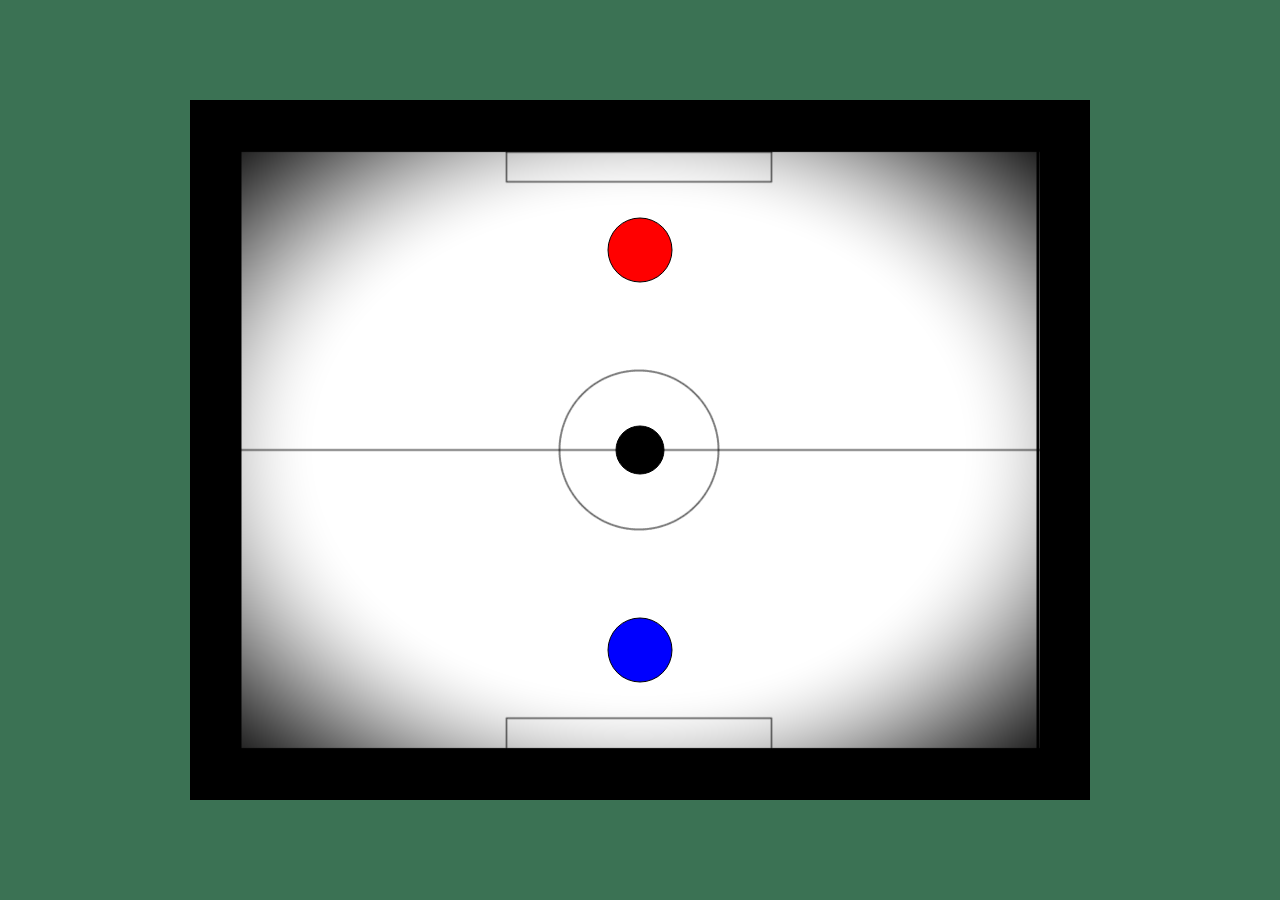
<file: HTML/index.html>
<!DOCTYPE html>
<html lang="pt-BR">
<head>
    <meta charset="UTF-8">
    <meta http-equiv="X-UA-Compatible" content="IE=edge">
    <meta name="viewport" content="width=device-width, initial-scale=1.0">
    <link rel="stylesheet" href="../CSS/style.css">
    <title>Pong Air Hockey</title>
</head>
<body>
    <canvas id="game" width="800" height="600"></canvas>
    <script src="../JS/save.js"></script>  
    <script src="../JS/app.js"></script>

</body>
</html>
</file>
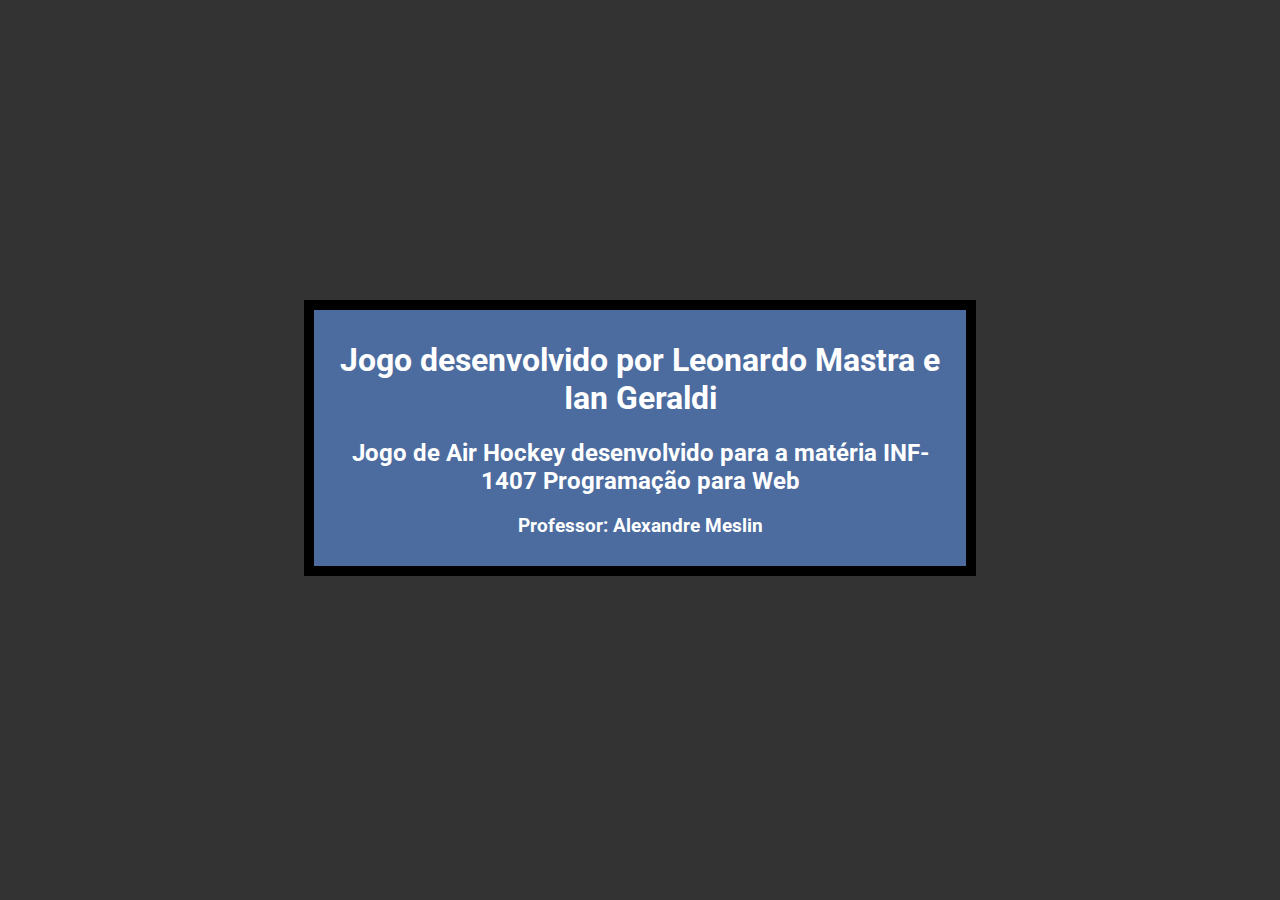
<file: HTML/about.html>
<!DOCTYPE html>
<html lang="en">
<head>
    <meta charset="UTF-8">
    <meta http-equiv="X-UA-Compatible" content="IE=edge">
    <meta name="viewport" content="width=device-width, initial-scale=1.0">
    <link rel="stylesheet" href="../CSS/style-about.css">
    <link rel="preconnect" href="https://fonts.googleapis.com">
    <link rel="preconnect" href="https://fonts.gstatic.com" crossorigin>
    <link href="https://fonts.googleapis.com/css2?family=Roboto:wght@900&display=swap" rel="stylesheet">
    <title>Sobre o jogo</title>
</head>
<body>
    <div class="container">
        <h1>Jogo desenvolvido por Leonardo Mastra e Ian Geraldi</h1>
        <h2>Jogo de Air Hockey desenvolvido para a matéria INF-1407 Programação para Web</h2>
        <h3>Professor: Alexandre Meslin</h3>
    </div>
</body>
</html>
</file>
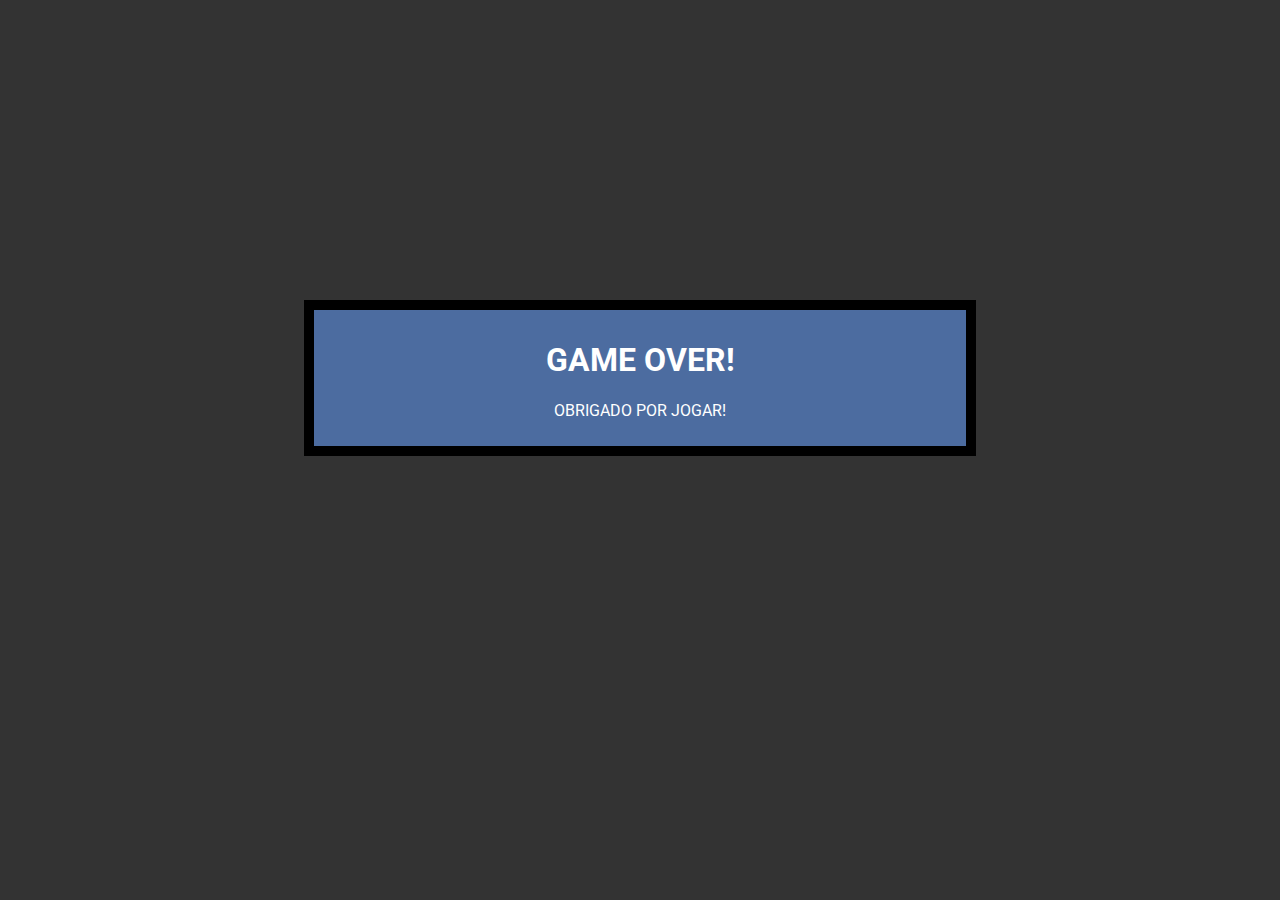
<file: HTML/game_over.html>
<!DOCTYPE html>
<html lang="en">
<head>
    <meta charset="UTF-8">
    <meta http-equiv="X-UA-Compatible" content="IE=edge">
    <meta name="viewport" content="width=device-width, initial-scale=1.0">
    <link rel="stylesheet" href="../CSS/game-over.css">
    <link href="https://fonts.googleapis.com/css2?family=Roboto:wght@900&display=swap" rel="stylesheet">
    <title>Game Over</title>
</head>
<body>
  <script src="../JS/save.js"></script>
    <div class="container">
        <span id="Winner"></span>
        <script type = "text/javascript">
          getWinner();
        </script>
        <h1>GAME OVER!</h1>
        <p>OBRIGADO POR JOGAR!</p>
    </div>
</body>
</html>
</file>
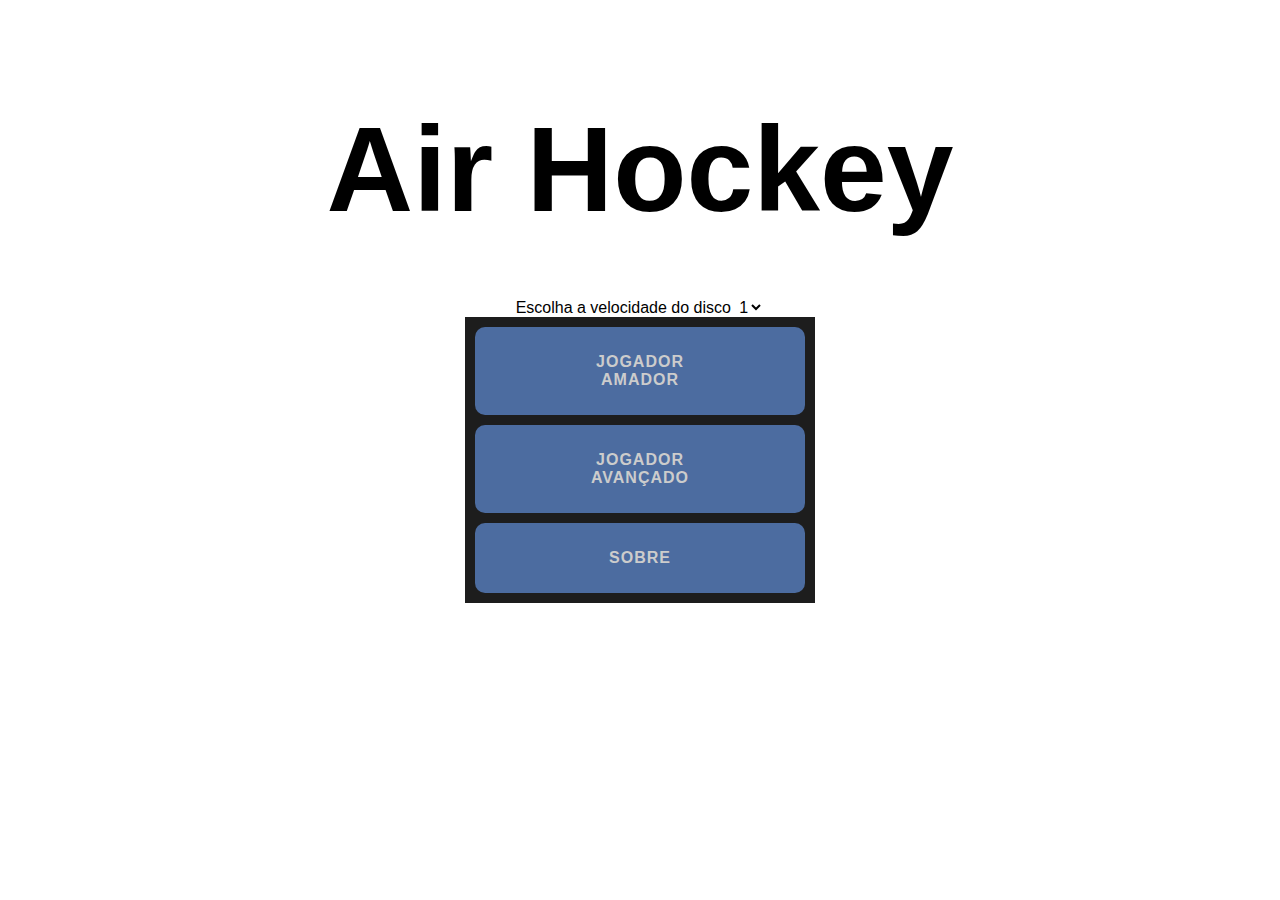
<file: HTML/menu.html>
<!DOCTYPE html>
<html lang="en">
    <head>
        <meta charset="UTF-8">
        <meta http-equiv="X-UA-Compatible" content="IE=edge">
        <meta name="viewport" content="width=device-width, initial-scale=1.0">
        <link rel="stylesheet" href="../CSS/menu-style.css">
        <title>Document</title>
    </head>
    <body>
        <div class="container-1">
            <h1>Air Hockey</h1>
                <div class="container">
                  <script src="../JS/save.js"></script>
                  <label for="velocidade">Escolha a velocidade do disco</label>
                  <select name="velocidade" id="velocidade">
                    <option value="4" onclick="setSpeed(4)">1</option>
                    <option value="5" onclick="setSpeed(5)">2</option>
                    <option value="6" onclick="setSpeed(6)">3</option>
                </select>
                    <ul class="nav">
                        <li class="btn" onclick="window.location.href ='index.html';setSpeed(5)">Jogador Amador</li>
                        <li class="btn avançado" onclick="window.location.href ='index.html';setSpeed(10)">Jogador Avançado</li>
                        <li class="btn" onclick="window.location.href = 'about.html'">Sobre</li>
                    </ul>
                </div>
                <!-- <div>
                    <select name="velocidade">
                        <option value="4" onclick="setSpeed(4)">4</option>
                        <option value="5" onclick="setSpeed(5)">5</option>
                        <option value="6" onclick="setSpeed(40)">6</option>
                    </select>
                </div> -->
        </div>
    </body>
</html>
</file>
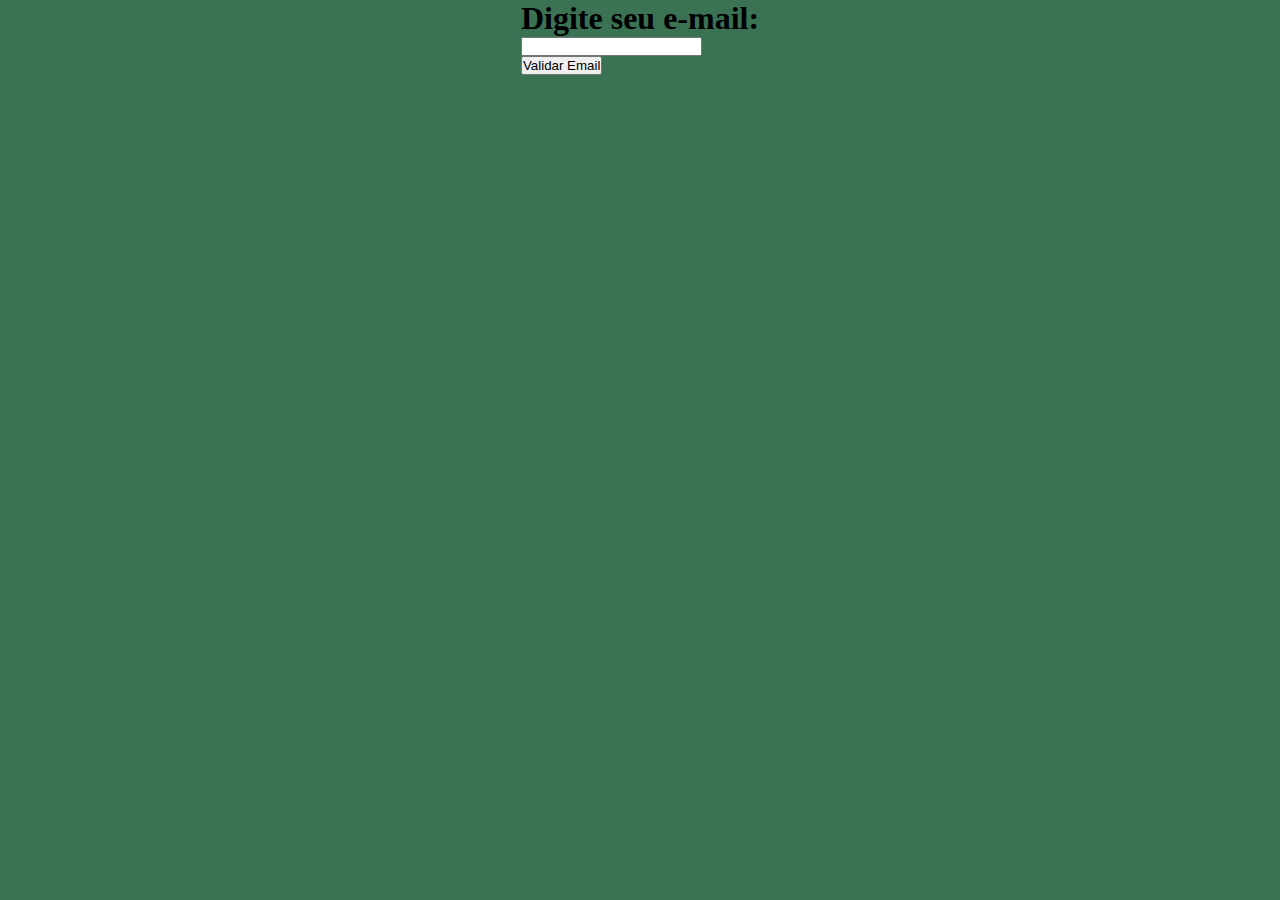
<file: HTML/validation.html>
<html lang="en">
    <head>
    <meta charset="UTF-8">
    <meta http-equiv="X-UA-Compatible" content="IE=edge">
    <meta name="viewport" content="width=device-width, initial-scale=1.0">
    <link rel="stylesheet" href="../CSS/style.css">
    <script src="../JS/validation.js" language="JavaScript"></script>
    </head>
    <body>
        <form name="email" action="" method="GET">
        <h1>Digite seu e-mail: <br></h1>
        <input type="text" name="inputbox" value=""><P>
        <input type="button" name="button1" value="Validar Email" onClick="ValidarEmail(this.form)">
        </form>
    </body>
</html>
</file>
<file: CSS/style.css>
* {
    margin: 0;
    padding: 0;
}

body {
    display: flex;
    justify-content: center;
    background-color: #3b7254;
}

canvas {
    background-color: #FFFFFF;
    background-image: url(../img/quadra.png);
    margin-top: 100px;
    border-style: solid;
    border-width: 50px;
}
</file>
<file: CSS/style-about.css>
body {
    background-color: #333;
    font-family: 'Roboto', sans-serif;
}

.container {
    background-color: #4c6ca0;
    color: #fff;
    margin: auto;
    margin-top: 300px;
    width: 50%;
    text-align: center;
    padding: 10px;
    border: 10px solid black;
}
</file>
<file: CSS/game-over.css>
body {
    background-color: #333;
    font-family: 'Roboto', sans-serif;
}

.container {
    background-color: #4c6ca0;
    color: #fff;
    margin: auto;
    margin-top: 300px;
    width: 50%;
    text-align: center;
    padding: 10px;
    border: 10px solid black;
}
</file>
<file: CSS/menu-style.css>
* {
    margin: 0;
	padding: 0;
	border: 0;
	font-size: 100%;
	font: inherit;
	vertical-align: baseline;
    box-sizing: border-box;
    font-family: Signika Negative, sans-serif;
    background: #fff;
  }

  h1 {
    font-size: 120px;
    font-weight: bold;
    margin: auto;
    margin-top: 100px;
    width: 50%;
    text-align: center;
  }


  .container {
    margin: auto;
    margin-top: 50px;
    width: 50%;
    text-align: center;
    padding: 10px;
  }

  .btn {
    border: none;
    text-align:center;
    cursor: pointer;
    padding: 25px 80px;
    margin:  10px;
    text-transform: uppercase;
    letter-spacing: 1px;
    font-weight: 700;
    outline: none;
    position: relative;
    background-color: #4c6ca0;
    border: solid 1px transparent;
    border-radius:10px;
    color: #ccc;
  }
  .btn:hover{
    color: #fff;
    transition: ease-in;
  }

  .nav {
    position:relative;
    width:350px;
    margin:auto;
    overflow: hidden;
    background-color:#1d1d1d;
    height:100%;
  } 

  ul li {
    list-style: none;
  }
</file>
